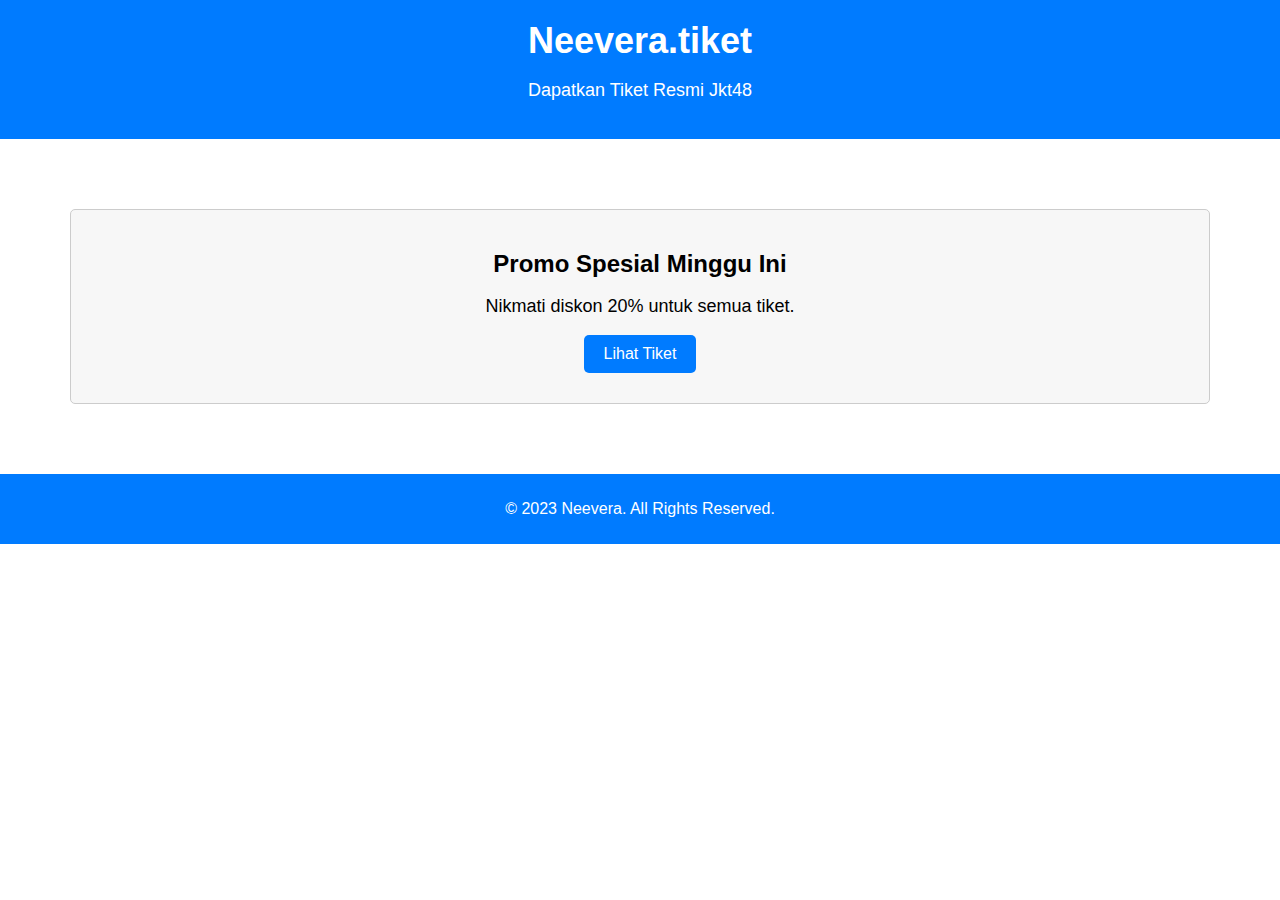
<file: index.html>
<!DOCTYPE html>
<html lang="en">
<head>
    <meta charset="UTF-8">
    <meta name="viewport" content="width=device-width, initial-scale=1.0">
    <link rel="stylesheet" href="styles.css">
    <title>Neevv web</title>
</head>
<body>
    <header>
        <h1>Neevera.tiket</h1>
        <p>Dapatkan Tiket Resmi Jkt48</p>
    </header>
    <main>
        <section class="promo">
            <h2>Promo Spesial Minggu Ini</h2>
            <p>Nikmati diskon 20% untuk semua tiket.</p>
            <a href="produk.html" class="btn">Lihat Tiket</a>
        </section>
    </main>
    <footer>
        <p>&copy; 2023 Neevera. All Rights Reserved.</p>
    </footer>
</body>
</html>
</file>
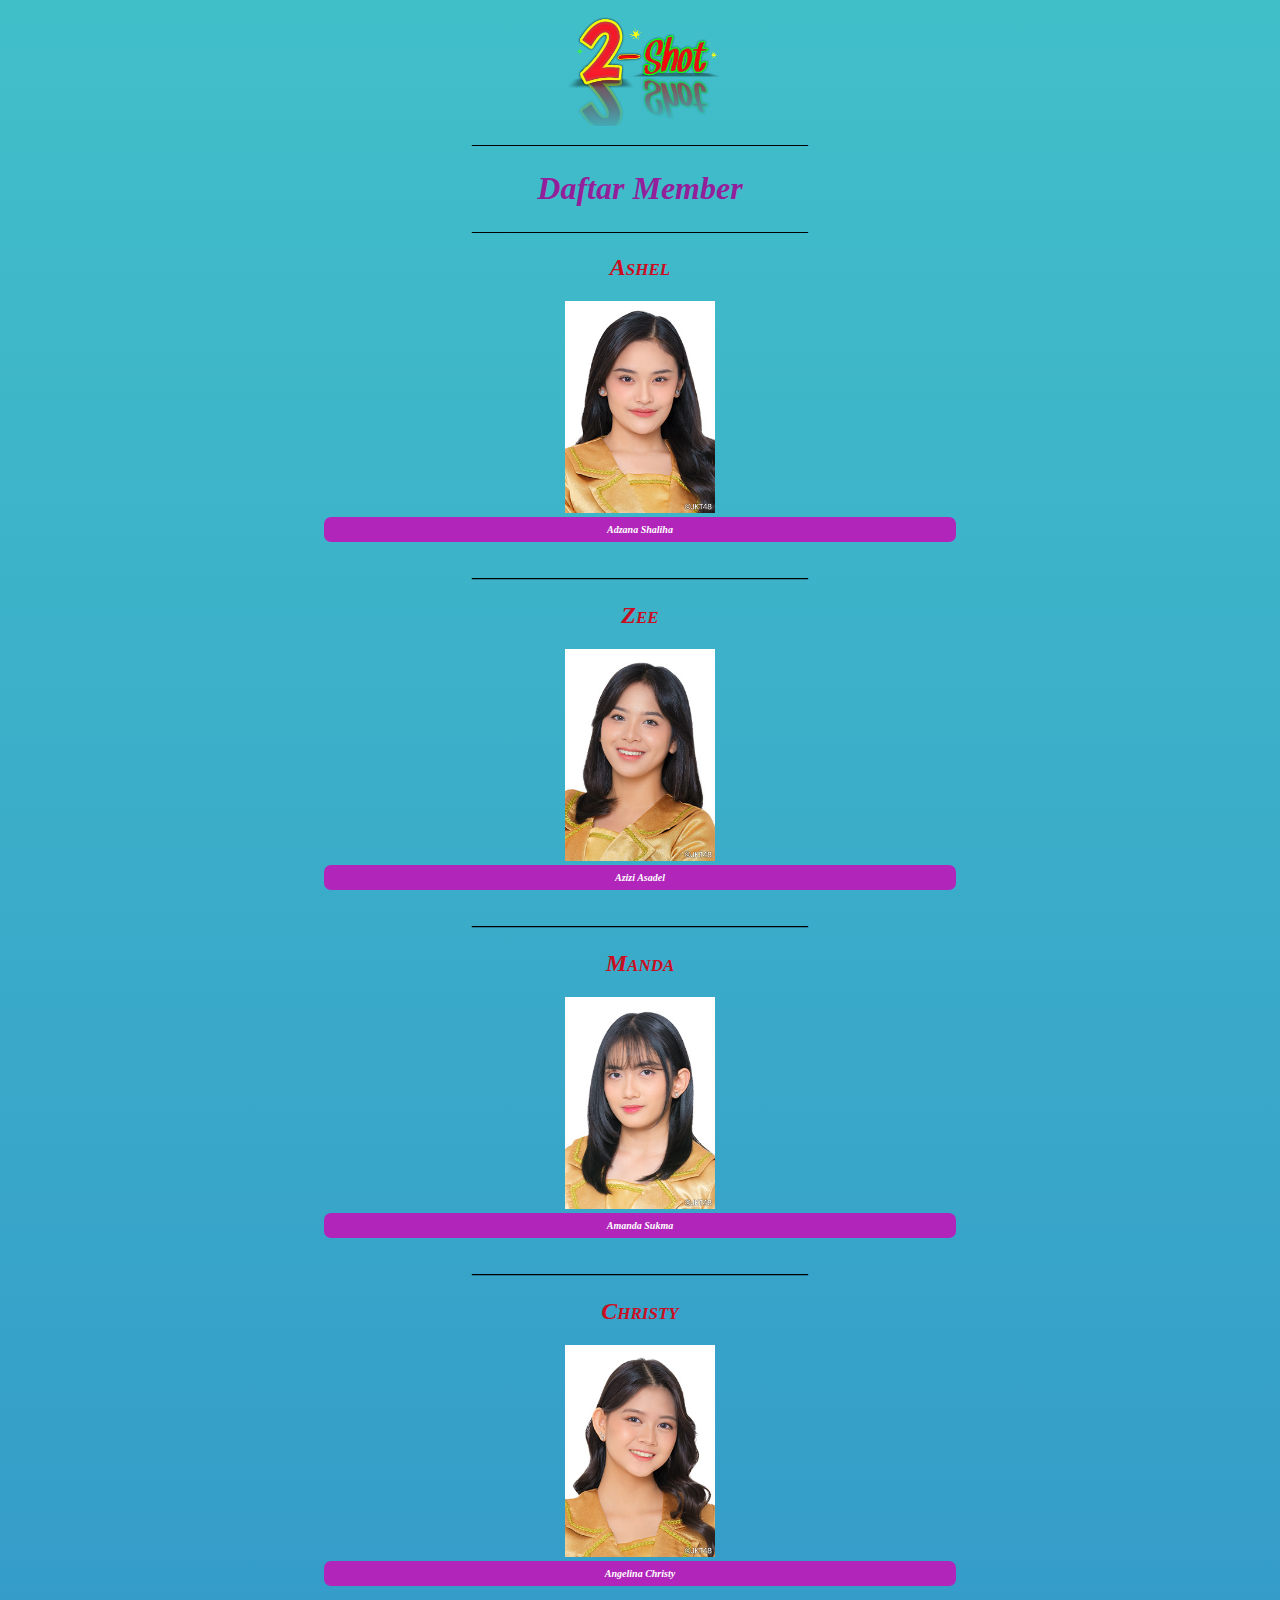
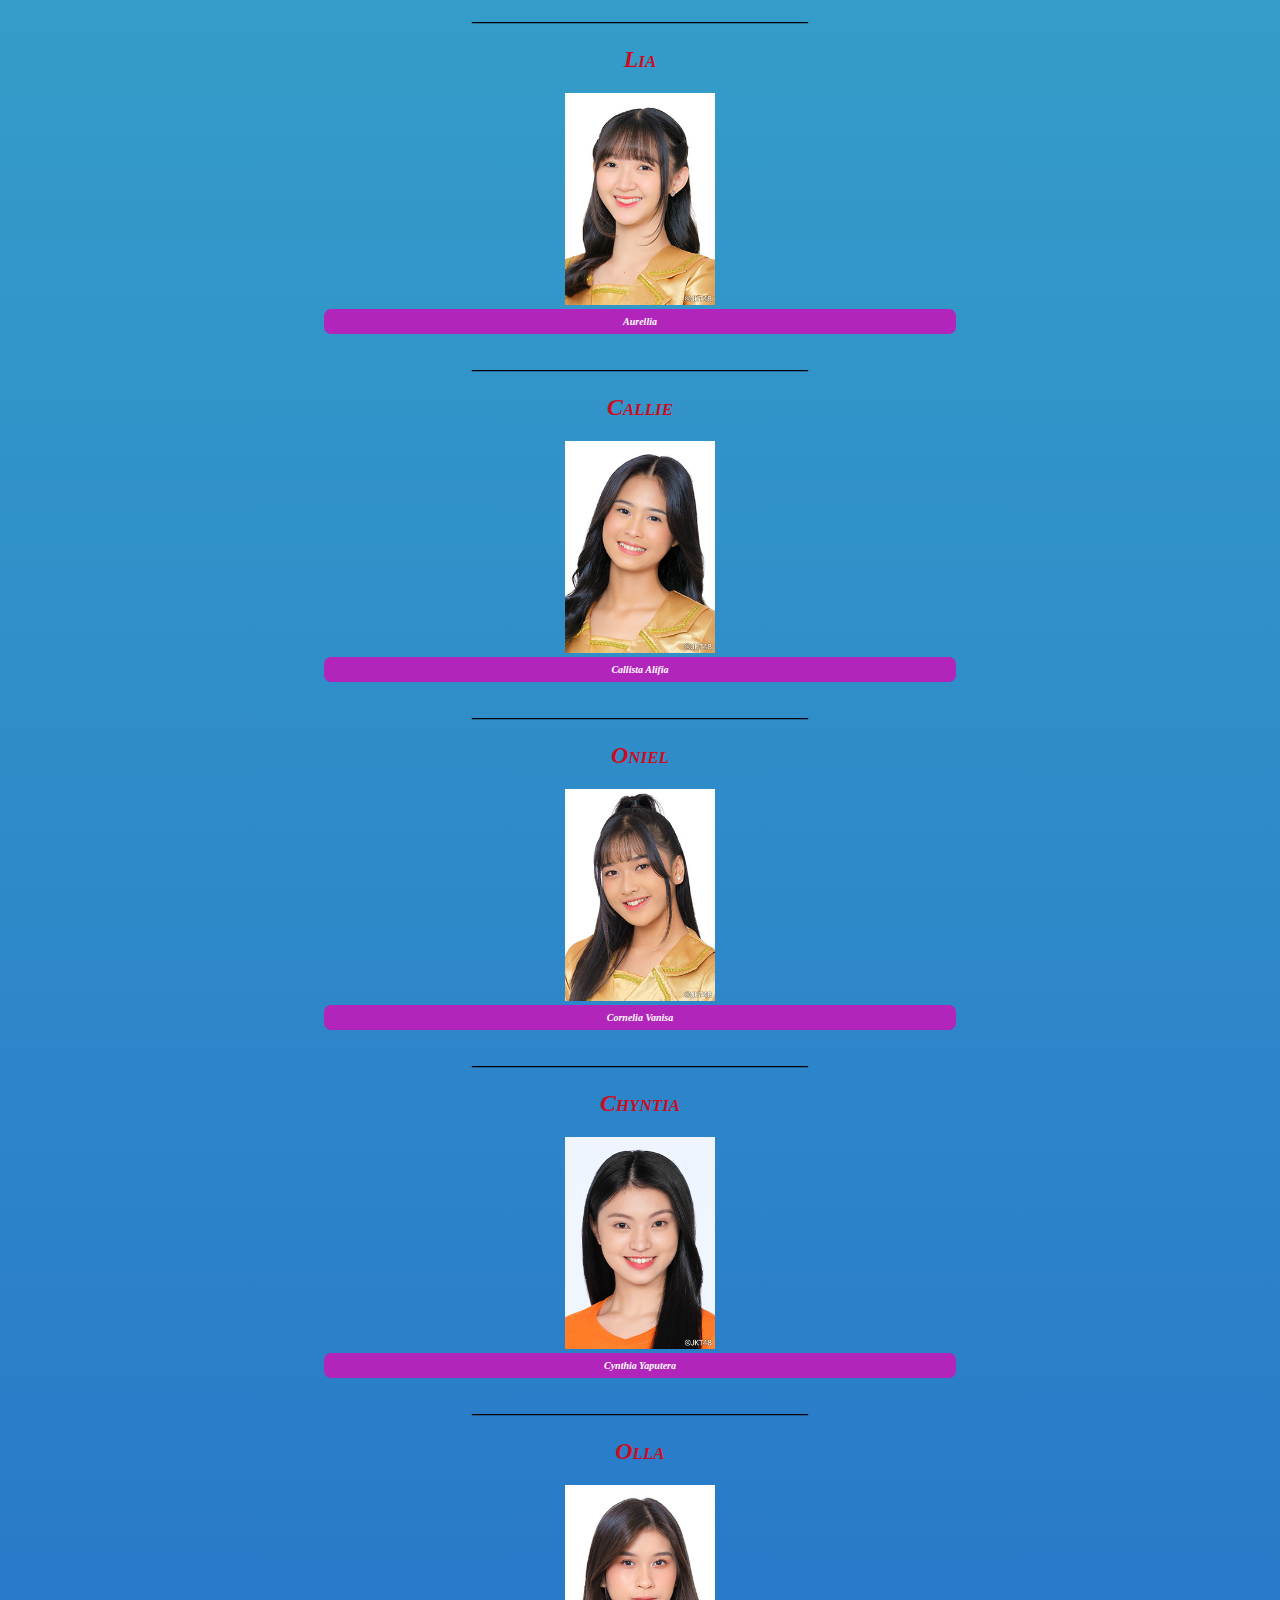
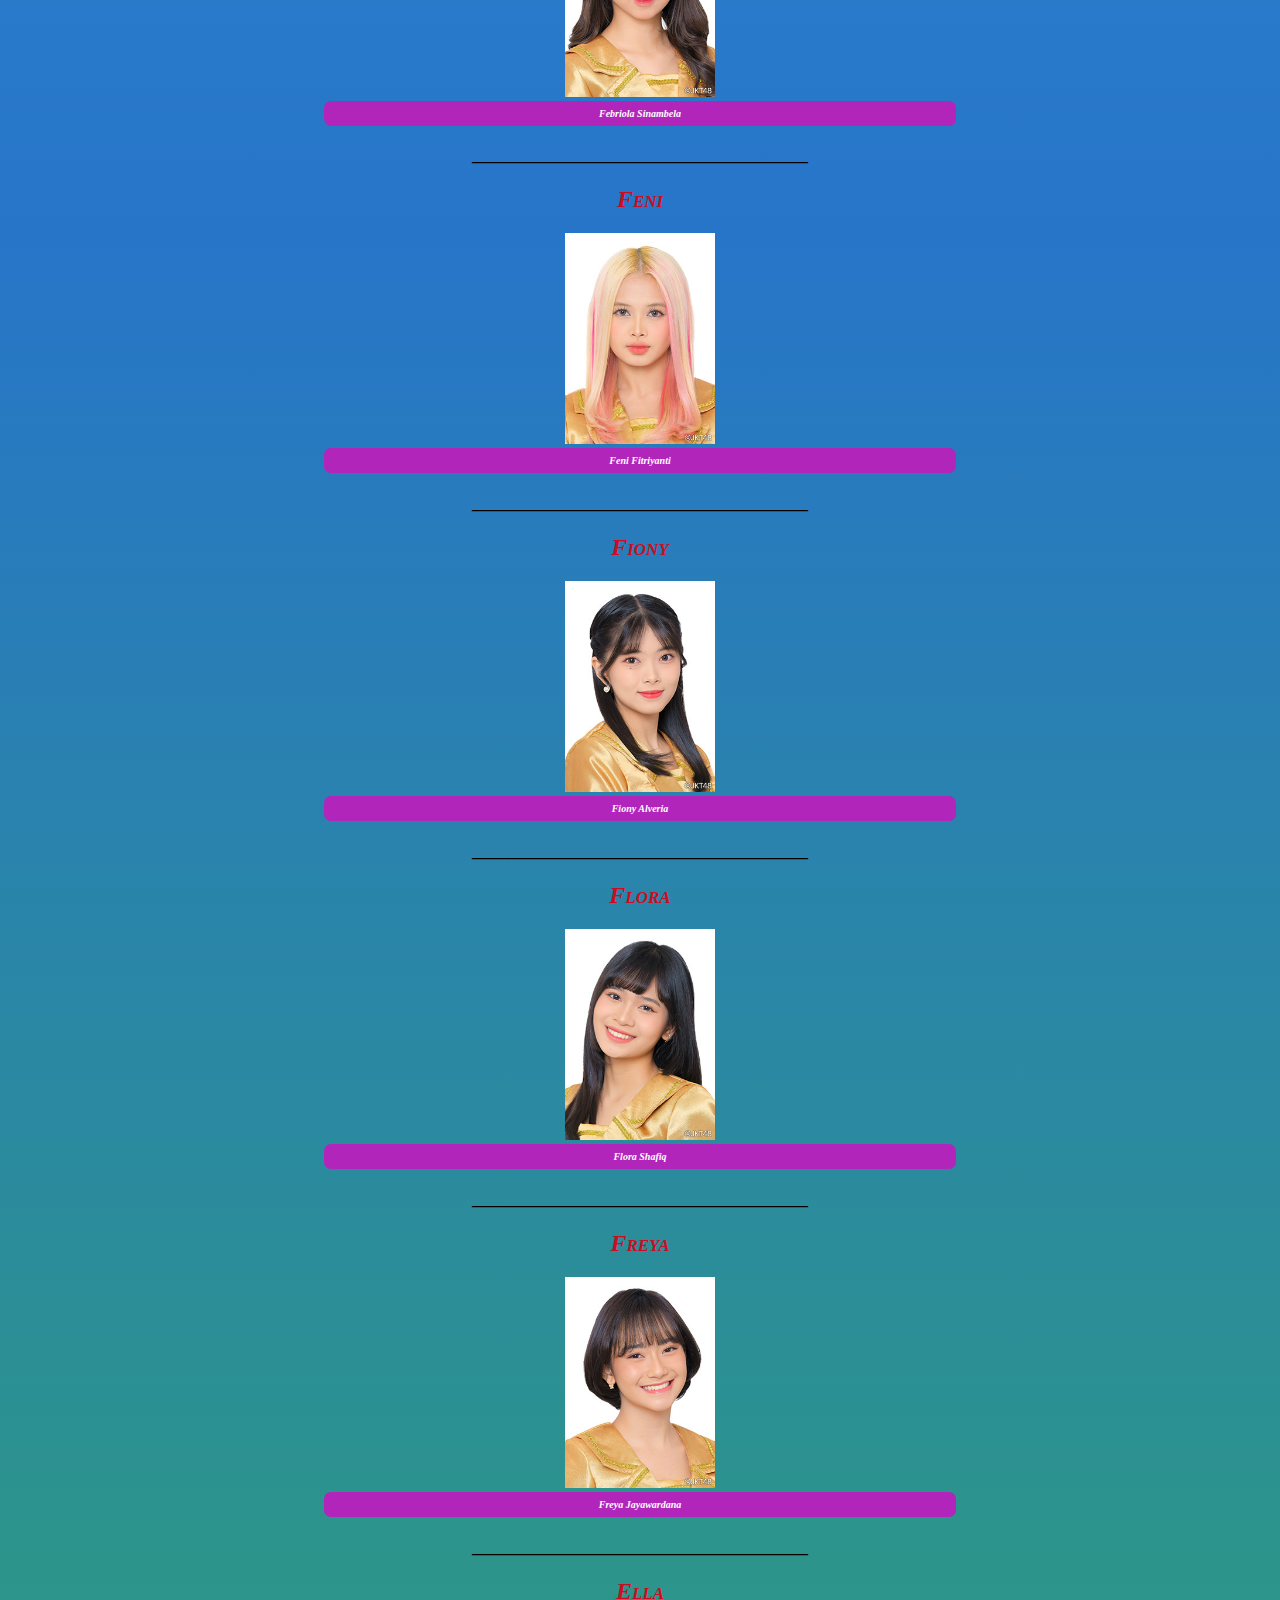
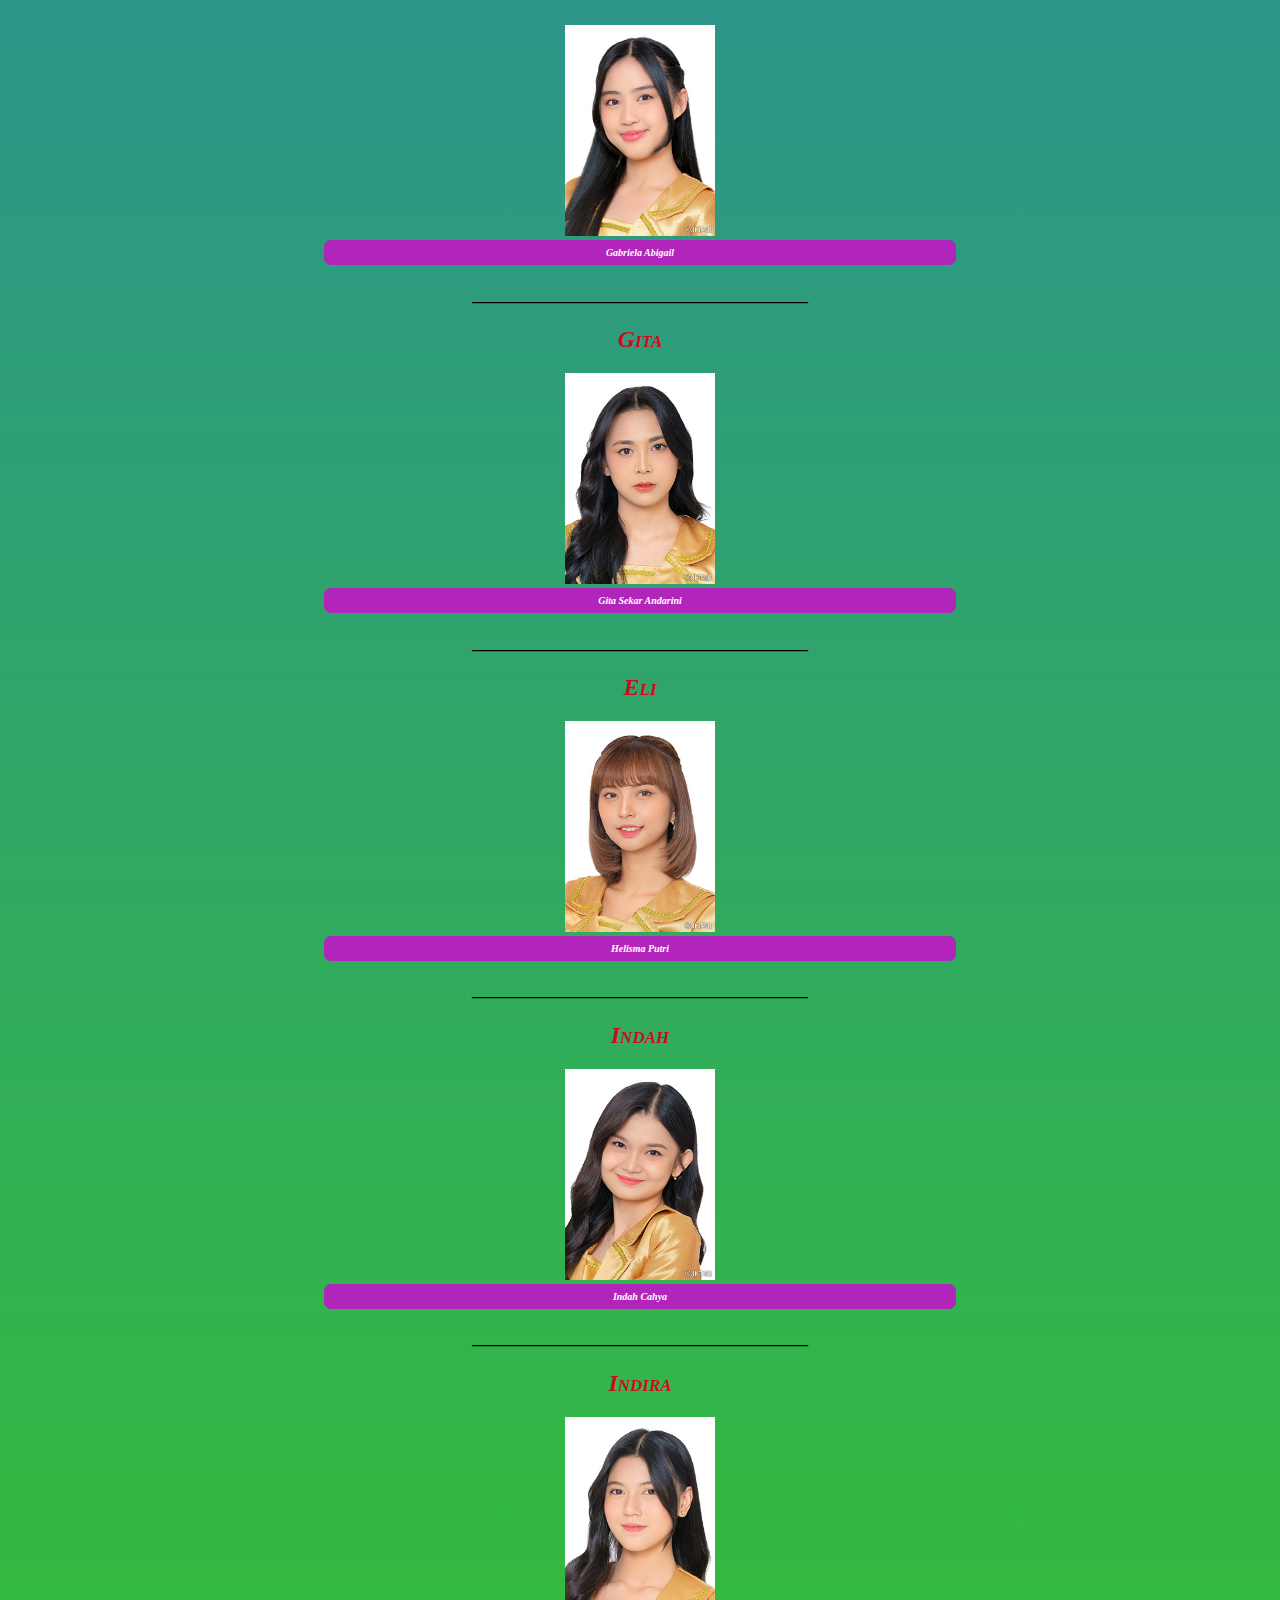
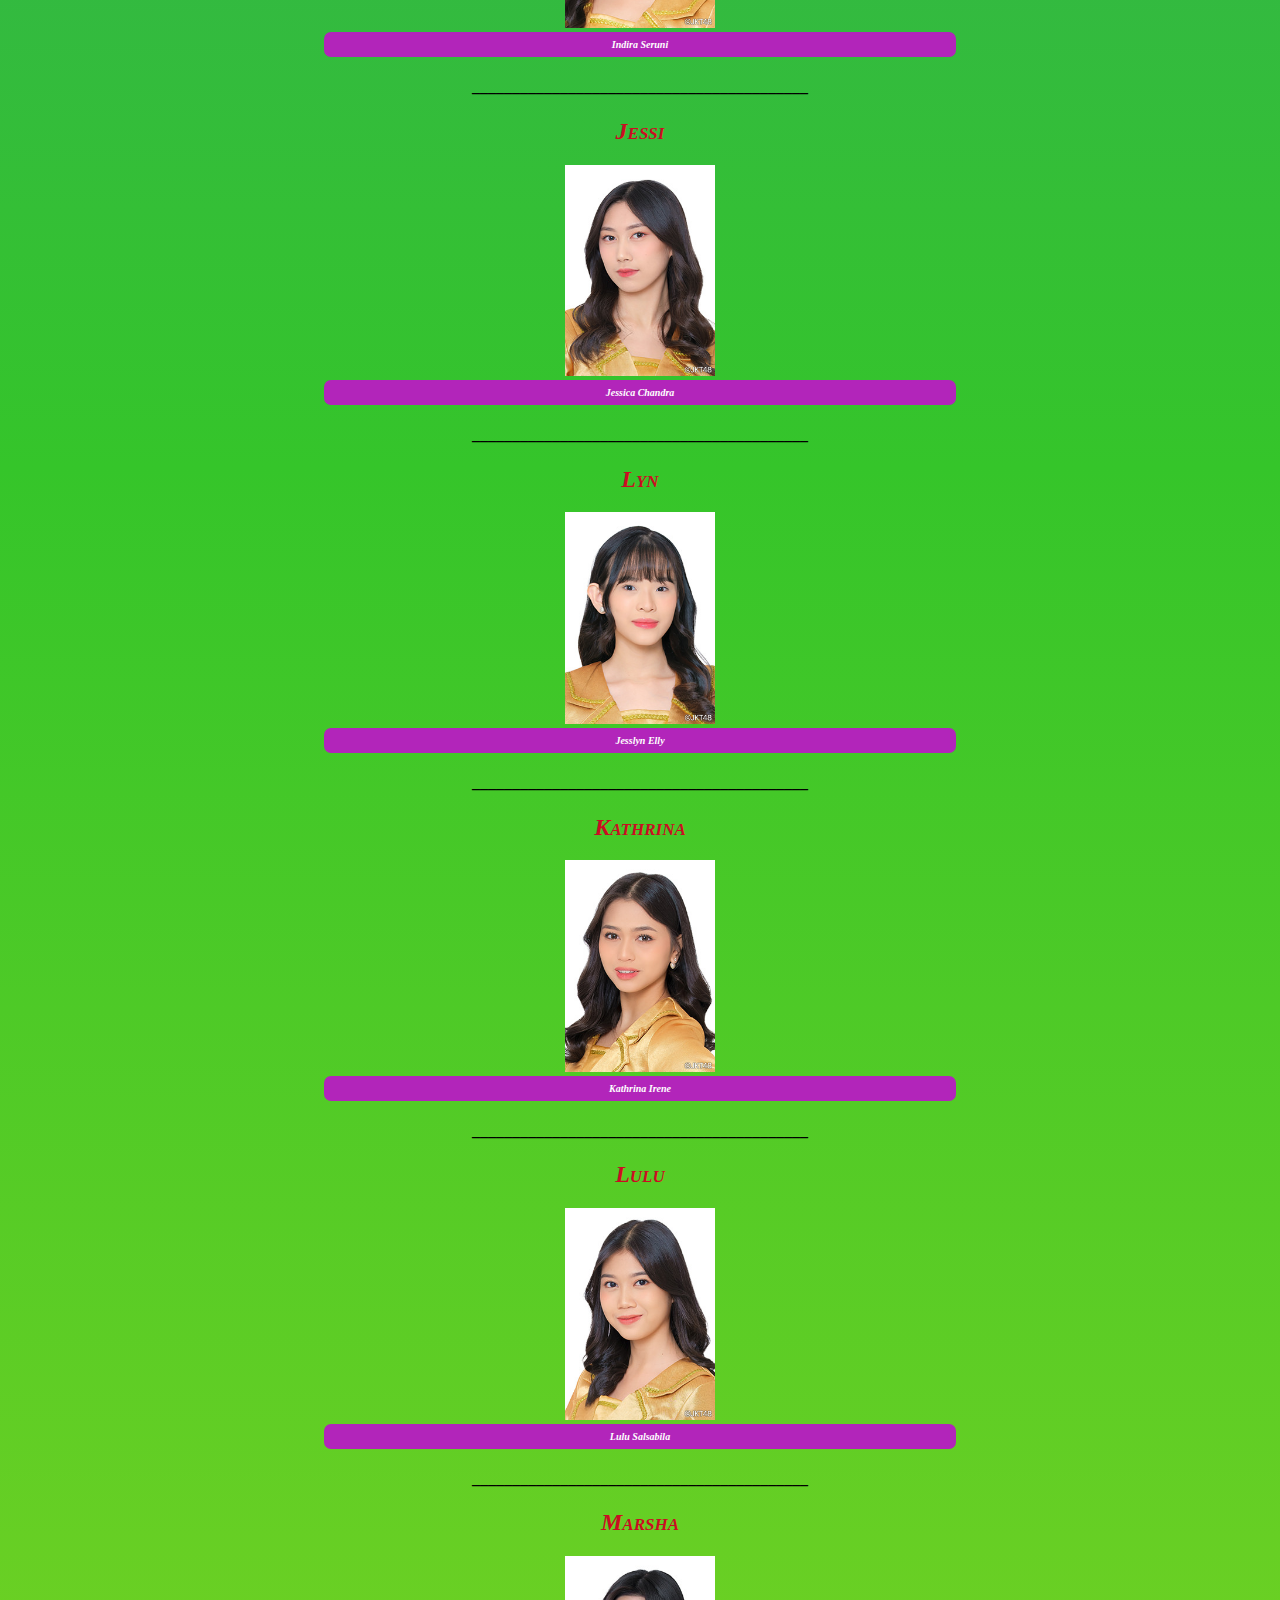
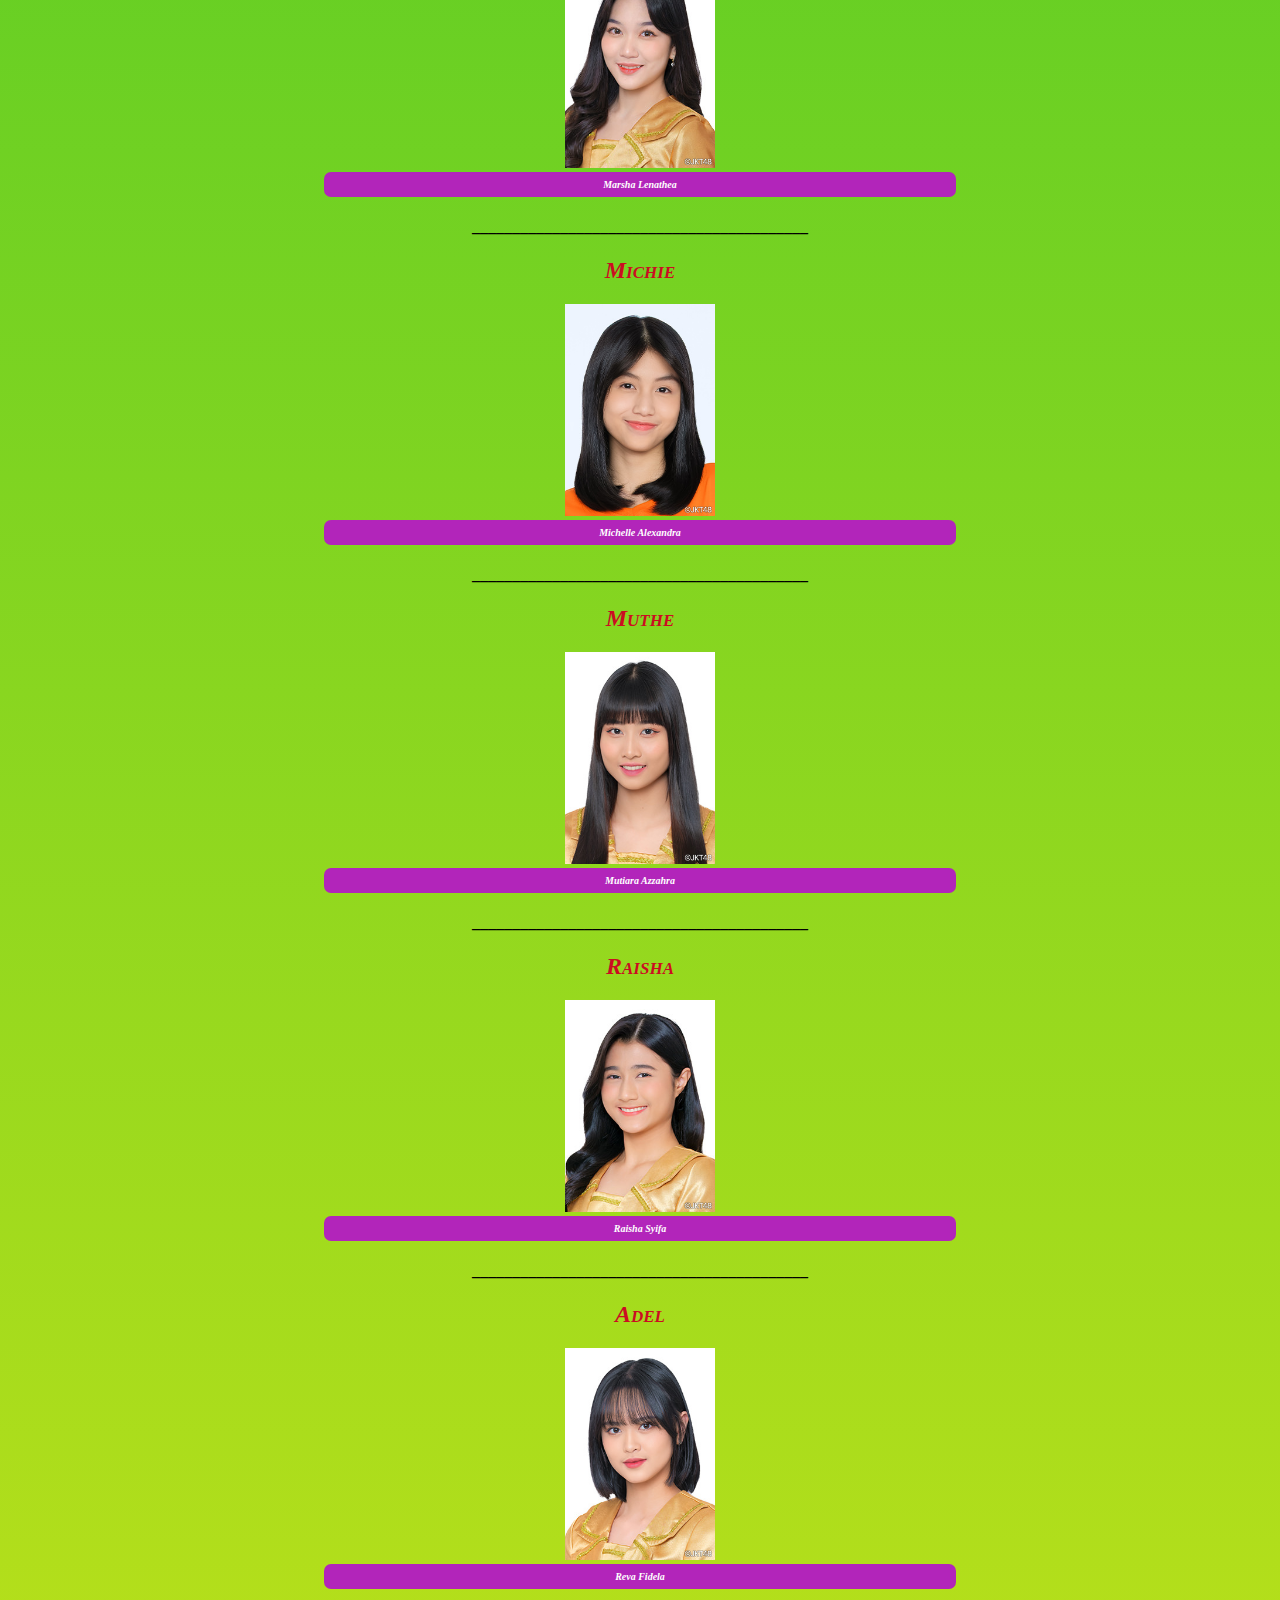
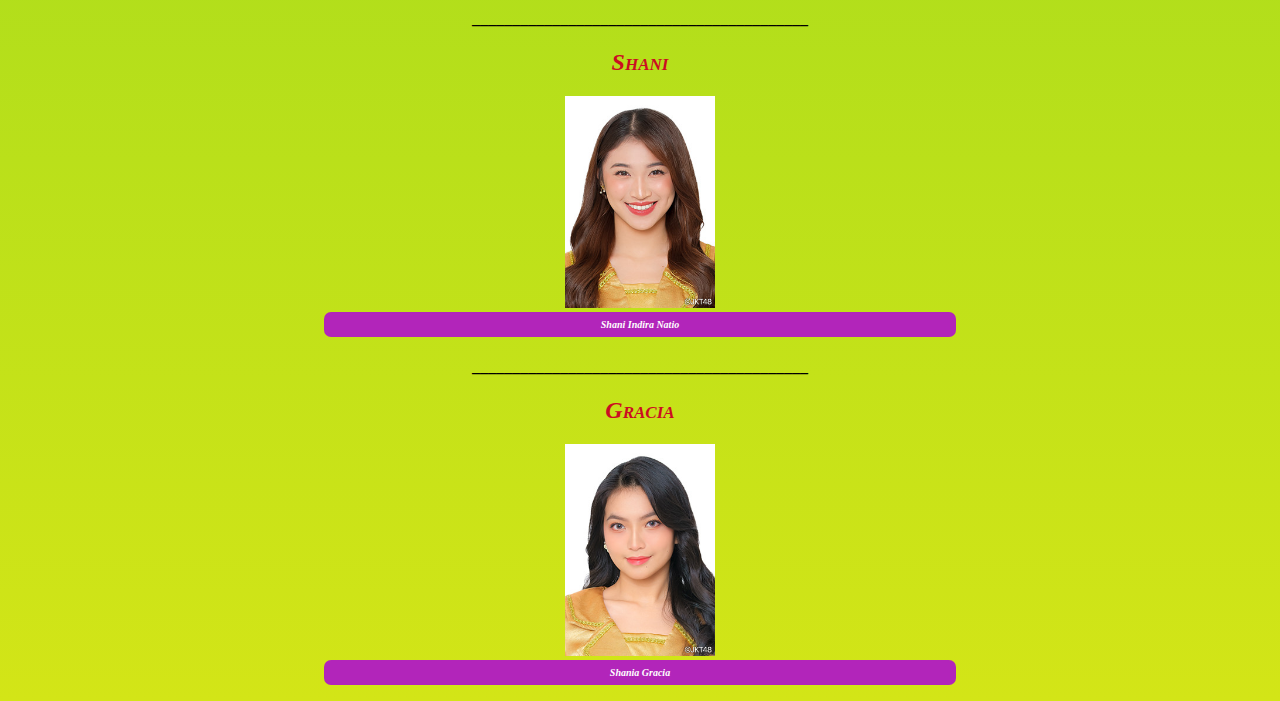
<file: 2-shot.html>
<!DOCTYPE html>
<html lang="en">
<head>
  <meta charset="UTF-8">
  <meta name="viewport" content="width=device-width, initial-scale=1.0">
  <meta http-equiv="X-UA-Compatible" content="ie=edge">
  <title>2-Shot</title>
  <style>
.nama {
  text-align: center;
  
  padding: 0;
}

.member h1 {
  font-family: Georgia;
  font-style: italic;
  font-weight: bold;
  color: #931f9a;
  margin-bottom: 10px;
  
}

.nama h2 {
  color: #cb0d22;
  font-family: Georgia;
  font-weight: bold;
  font-style: italic;
  font-variant: small-caps;
 
}

.btn1 {
  
    display: inline-block;
    justify-content: center;
    background-color: #b225ba;
    color: #fff;
    width: 50%;
    padding: 7px 0px;
    font-weight: bold;
    font-size: 10px;
    text-decoration: none;
    border-radius: 7px;
    transition: background-color 0.1s ease;
    font-family: Georgia;
    font-style: italic;
    transition: font-size 0,9s;
    transition: width 0,9s;
 }
 
 .btn1:hover {
   background-color: #612460;
   font-size: 12px;
   width: 59%;
 }
 
 .footer h1 {
   margin: 20px;
   padding: 20px;
 }
   
  </style>
</head>
<body style="background: linear-gradient(to bottom, #41bfc9, #2775c9, #35c52a, #d3e517 );text-align: center;background-repeat: no-repeat; height: 100%;">
  <img src="tushut.png" 
  width="210px">
  <div class="member">
    __________________________________________ 
    <h1>Daftar Member</h1>
    __________________________________________
  </div>
  
  <section class="nama">
    <h2>Ashel</h2>
    <img src="adzana_shaliha.jpg"
    width="150px">
    
    
    
    
  </section>
  <a href="#" class="btn1">Adzana Shaliha</a>
  
  <h4>__________________________________________</h4>
  </div>
  
  <section class="nama">
    <h2>Zee</h2>
    <img src="azizi_asadel.jpg"
    width="150px">
    
    
    
    
  </section>
  <a href="#" class="btn1">Azizi Asadel</a>
  
  <h4>__________________________________________</h4>
  </div>
  
  <section class="nama">
    <h2>Manda</h2>
    <img src="amanda_sukma.jpg"
    width="150px">
    
    
    
    
  </section>
  <a href="#" class="btn1">Amanda Sukma</a>
  
  <h4>__________________________________________</h4>
  </div>
  
  <section class="nama">
    <h2>Christy</h2>
    <img src="angelina_christy.jpg"
    width="150px">
    
    
    
    
  </section>
  <a href="#" class="btn1">Angelina Christy</a>
  
  <h4>__________________________________________</h4>
  </div>
  
  <section class="nama">
    <h2>Lia</h2>
    <img src="aurellia.jpg"
    width="150px">
    
    
    
    
  </section>
  <a href="#" class="btn1">Aurellia</a>
  
  <h4>__________________________________________</h4>
  </div>
  
  <section class="nama">
    <h2>Callie</h2>
    <img src="callista_alifia.jpg"
    width="150px">
    
    
    
    
  </section>
  <a href="#" class="btn1">Callista Alifia</a>
  
  <h4>__________________________________________</h4>
  </div>
  
  <section class="nama">
    <h2>Oniel</h2>
    <img src="cornelia_vanisa.jpg"
    width="150px">
    
    
    
    
  </section>
  <a href="#" class="btn1">Cornelia Vanisa</a>
  
  <h4>__________________________________________</h4>
  </div>
  
  <section class="nama">
    <h2>Chyntia</h2>
    <img src="cynthia_yaputera.jpg"
    width="150px">
    
    
    
    
  </section>
  <a href="#" class="btn1">Cynthia Yaputera</a>
  
  <h4>__________________________________________</h4>
  </div>
  
  <section class="nama">
    <h2>Olla</h2>
    <img src="febriola_sinambela.jpg"
    width="150px">
    
    
    
    
  </section>
  <a href="#" class="btn1">Febriola Sinambela</a>
  
  <h4>__________________________________________</h4>
  </div>
  
  <section class="nama">
    <h2>Feni</h2>
    <img src="feni_fitriyanti.jpg"
    width="150px">
    
    
    
    
  </section>
  <a href="#" class="btn1">Feni Fitriyanti</a>
  
  <h4>__________________________________________</h4>
  </div>
  
  <section class="nama">
    <h2>Fiony</h2>
    <img src="fiony_alveria.jpg"
    width="150px">
    
    
    
    
  </section>
  <a href="#" class="btn1">Fiony Alveria</a>
  
   <h4>__________________________________________</h4>
  </div>
  
  <section class="nama">
    <h2>Flora</h2>
    <img src="flora_shafiq.jpg"
    width="150px">
    
    
    
    
  </section>
  <a href="#" class="btn1">Flora Shafiq</a> 
  <h4>__________________________________________</h4>
  </div>
  
  <section class="nama">
    <h2>Freya</h2></h2>
    <img src="freya_jayawardana.jpg"
    width="150px">
    
    
    
    
  </section>
  <a href="#" class="btn1">Freya Jayawardana</a>
  
  <h4>__________________________________________</h4>
  </div>
  
  <section class="nama">
    <h2>Ella</h2>
    <img src="gabriela_abigail.jpg"
    width="150px">
    
    
    
    
  </section>
  <a href="#" class="btn1">Gabriela Abigail</a>
  
  <h4>__________________________________________</h4>
  </div>
  
  <section class="nama">
    <h2>Gita</h2>
    <img src="gita_sekar_andarini.jpg"
    width="150px">
    
    
    
    
  </section>
  <a href="#" class="btn1">Gita Sekar Andarini</a>
  
  <h4>__________________________________________</h4>
  </div>
  
  <section class="nama">
    <h2>Eli</h2>
    <img src="helisma_putri.jpg"
    width="150px">
    
    
    
    
  </section>
  <a href="#" class="btn1">Helisma Putri</a>
  
  <h4>__________________________________________</h4>
  </div>
  
  <section class="nama">
    <h2>Indah</h2>
    <img src="indah_cahya.jpg"
    width="150px">
    
    
    
    
  </section>
  <a href="#" class="btn1">Indah Cahya</a>
  
  <h4>__________________________________________</h4>
  </div>
  
  <section class="nama">
    <h2>Indira</h2>
    <img src="indira_seruni.jpg"
    width="150px">
    
    
    
    
  </section>
  <a href="#" class="btn1">Indira Seruni</a>
  
  <h4>__________________________________________</h4>
  </div>
  
  <section class="nama">
    <h2>Jessi</h2>
    <img src="jessica_chandra.jpg"
    width="150px">
    
    
    
    
  </section>
  <a href="#" class="btn1">Jessica Chandra</a>
  
  <h4>__________________________________________</h4>
  </div>
  
  <section class="nama">
    <h2>Lyn</h2>
    <img src="jesslyn_elly.jpg"
    width="150px">
    
    
    
    
  </section>
  <a href="#" class="btn1">Jesslyn Elly</a>
  
  <h4>__________________________________________</h4>
  </div>
  
  <section class="nama">
    <h2>Kathrina</h2>
    <img src="kathrina_irene.jpg"
    width="150px">
    
    
    
    
  </section>
  <a href="#" class="btn1">Kathrina Irene</a>
  
  <h4>__________________________________________</h4>
  </div>
  
  <section class="nama">
    <h2>Lulu</h2>
    <img src="lulu_salsabila.jpg"
    width="150px">
    
    
    
    
  </section>
  <a href="#" class="btn1">Lulu Salsabila</a>
  
  <h4>__________________________________________</h4>
  </div>
  
  <section class="nama">
    <h2>Marsha</h2>
    <img src="marsha_lenathea.jpg"
    width="150px">
    
    
    
    
  </section>
  <a href="#" class="btn1">Marsha Lenathea</a>
  
  <h4>__________________________________________</h4>
  </div>
  
  <section class="nama">
    <h2>Michie</h2>
    <img src="michelle_alexandra.jpg"
    width="150px">
    
    
    
    
  </section>
  <a href="#" class="btn1">Michelle Alexandra</a>
  
  <h4>__________________________________________</h4>
  </div>
  
  <section class="nama">
    <h2>Muthe</h2>
    <img src="mutiara_azzahra.jpg"
    width="150px">
    
    
    
    
  </section>
  <a href="#" class="btn1">Mutiara Azzahra</a>
  
  <h4>__________________________________________</h4>
  </div>
  
  <section class="nama">
    <h2>Raisha</h2>
    <img src="raisha_syifa.jpg"
    width="150px">
    
    
    
    
  </section>
  <a href="#" class="btn1">Raisha Syifa</a>
  
  <h4>__________________________________________</h4>
  </div>
  
  <section class="nama">
    <h2>Adel</h2>
    <img src="reva_fidela.jpg"
    width="150px">
    
    
    
    
  </section>
  <a href="#" class="btn1">Reva Fidela</a>
  
  <h4>__________________________________________</h4>
  </div>
  
  <section class="nama">
    <h2>Shani</h2>
    <img src="shani_indira_natio.jpg"
    width="150px">
    
    
    
    
  </section>
  <a href="#" class="btn1">Shani Indira Natio</a>
  
  <h4>__________________________________________</h4>
  </div>
  
  <section class="nama">
    <h2>Gracia</h2>
    <img src="shania_gracia.jpg"
    width="150px">
    
    
    
    
  </section>
  <a href="#" class="btn1">Shania Gracia</a>
</body>
<footer>
  <p>             </p>
</footer>
</html>
</file>
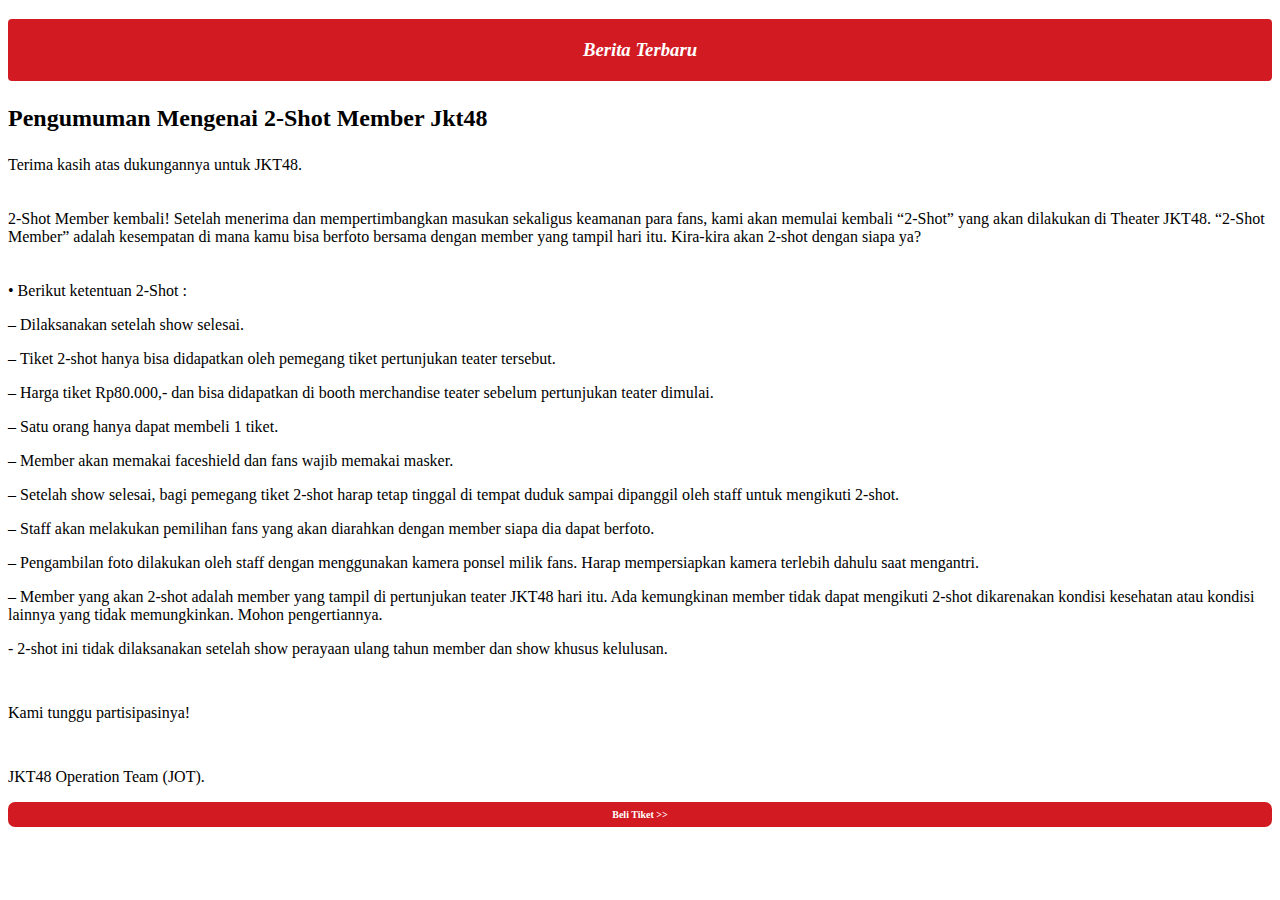
<file: info2shot.html>
<!DOCTYPE html>
<html lang="en">
<head>
  <meta charset="UTF-8">
  <meta name="viewport" content="width=device-width, initial-scale=1.0">
  <meta http-equiv="X-UA-Compatible" content="ie=edge">
  <title>Info 2-Shot</title>
  <style>
    .pengumuman h3 {
      background-color: #d21a23;
      text-align: center;
      padding: 20px;
      color: #fff;
      border-radius: 4px;
      font-style: italic;
    }
    
    .awal h3 {
      font-size: 24px;
    }
    
    .p2 p {
      padding: 20px 0px;
    }
    
    .p4 p {
      padding: 30px 0px;
    }
    
    .btn1 {
  
    display: flex;
    text-align: center;
    justify-content: center;
    background-color: #d21a23;
    color: #fff;
    width: 100%;
    padding: 7px 0px;
    font-weight: bold;
    font-size: 10px;
    text-decoration: none;
    border-radius: 7px;
    transition: background-color 0.1s ease;
    
    
 }
  </style>
</head>
<div class="pengumuman">
  <h3>Berita Terbaru</h3>
</div>
<body>
  <div class="awal">
    <h3>Pengumuman Mengenai 2-Shot
    Member Jkt48</h3>
    <p>Terima kasih atas dukungannya untuk JKT48.</p>
    <div class="p2">
      <p>2-Shot Member kembali! Setelah menerima dan mempertimbangkan masukan sekaligus keamanan para fans, kami akan memulai kembali “2-Shot” yang akan dilakukan di Theater JKT48. “2-Shot Member” adalah kesempatan di mana kamu bisa berfoto bersama dengan member yang tampil hari itu. Kira-kira akan 2-shot dengan siapa ya?</p>
    </div>
    <div class="p3">
      <p> • Berikut ketentuan 2-Shot :</p>
      <p>– Dilaksanakan setelah show selesai.</p>
      <p>– Tiket 2-shot hanya bisa didapatkan oleh pemegang tiket pertunjukan teater tersebut.</p>
      <p>– Harga tiket Rp80.000,- dan bisa didapatkan di booth merchandise teater sebelum pertunjukan teater dimulai.</p>
      <p>– Satu orang hanya dapat membeli 1 tiket.</p>
      <p>– Member akan memakai faceshield dan fans wajib memakai masker.</p>
      <p>– Setelah show selesai, bagi pemegang tiket 2-shot harap tetap tinggal di tempat duduk sampai dipanggil oleh staff untuk mengikuti 2-shot.</p>
      <p>– Staff akan melakukan pemilihan fans yang akan diarahkan dengan member siapa dia dapat berfoto.</p>
      <P>– Pengambilan foto dilakukan oleh staff dengan menggunakan kamera ponsel milik fans. Harap mempersiapkan kamera terlebih dahulu saat mengantri.</P>
      <p>– Member yang akan 2-shot adalah member yang tampil di pertunjukan teater JKT48 hari itu. Ada kemungkinan member tidak dapat mengikuti 2-shot dikarenakan kondisi kesehatan atau kondisi lainnya yang tidak memungkinkan. Mohon pengertiannya.</p>
      <p>- 2-shot ini tidak dilaksanakan setelah show perayaan ulang tahun member dan show khusus kelulusan.  </p>
      
    </div>
    <div class="p4">
      <p>Kami tunggu partisipasinya!</p>
    </div>
    <div class="p5">
      <p>JKT48 Operation Team (JOT).</p>
    </div>
    <a href="2-shot.html" class="btn1">Beli Tiket >></a>
  </div>
  
  
</body>
</html>
</file>
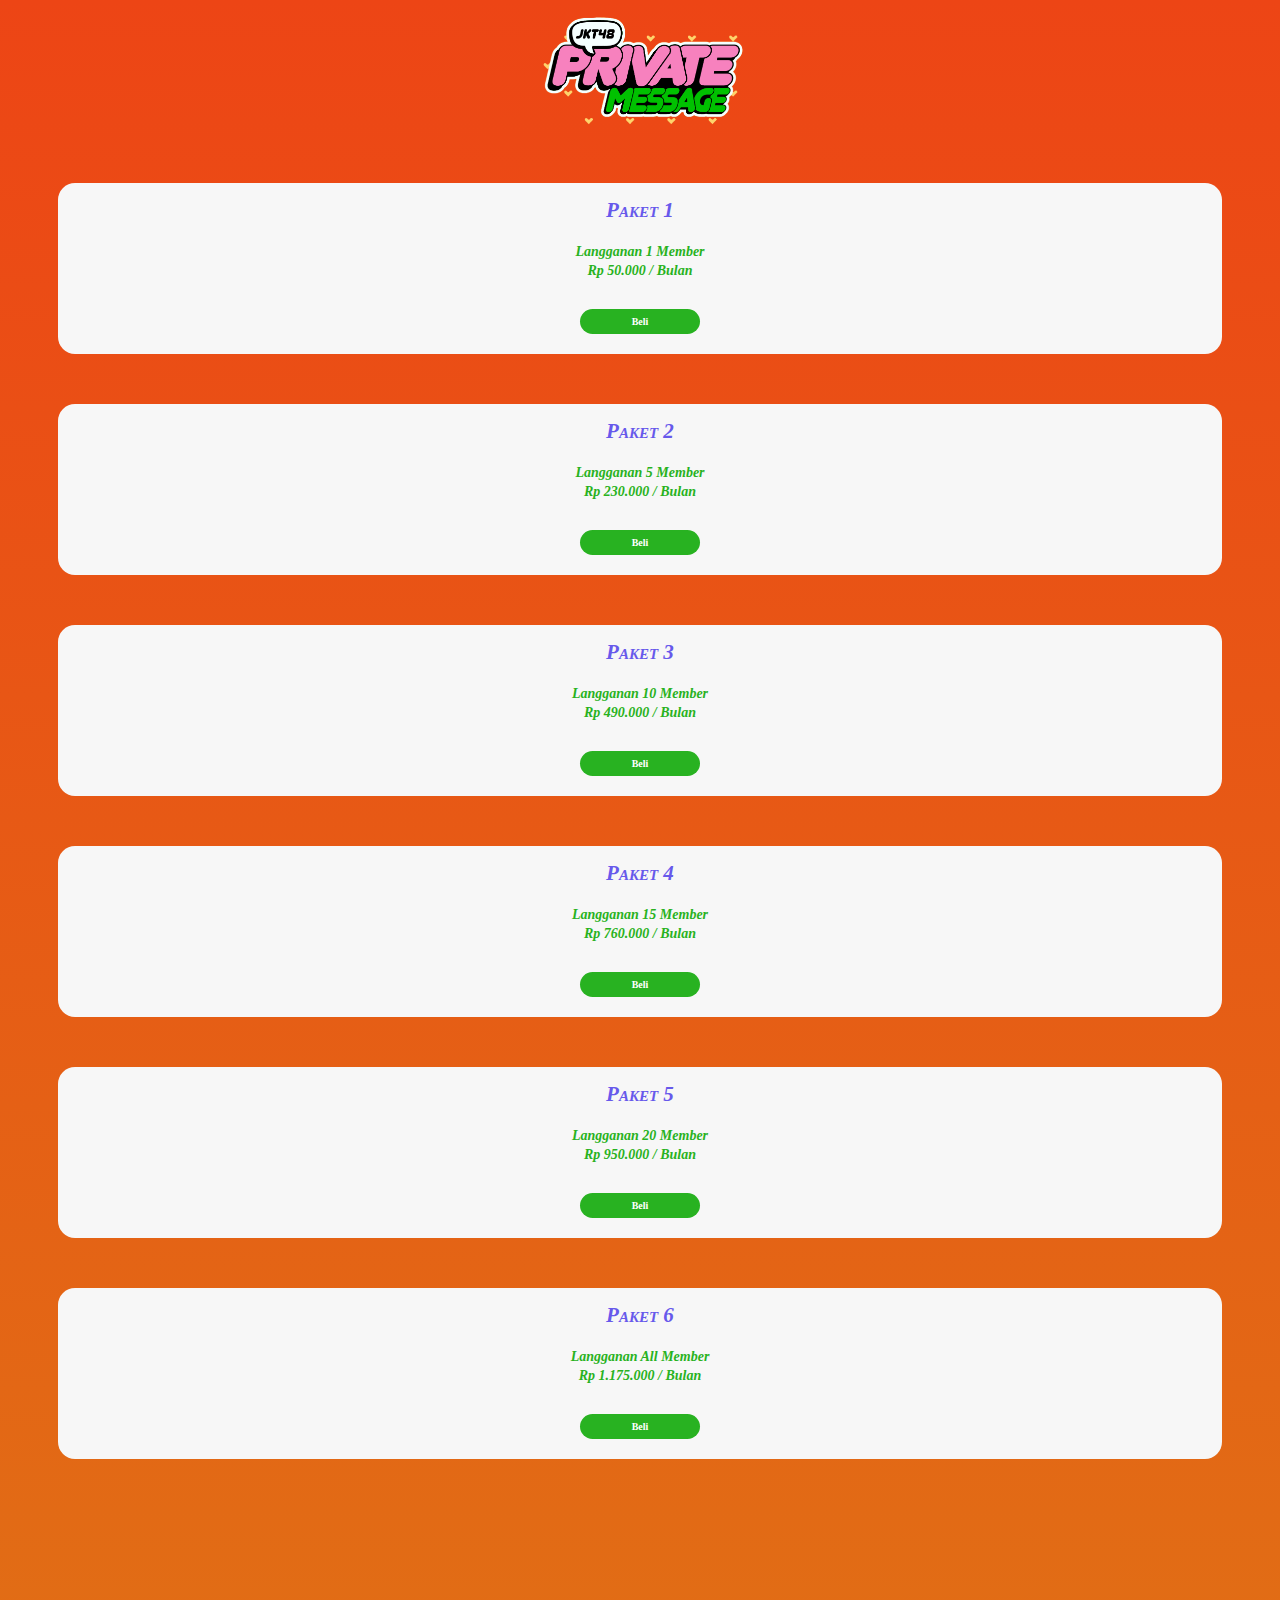
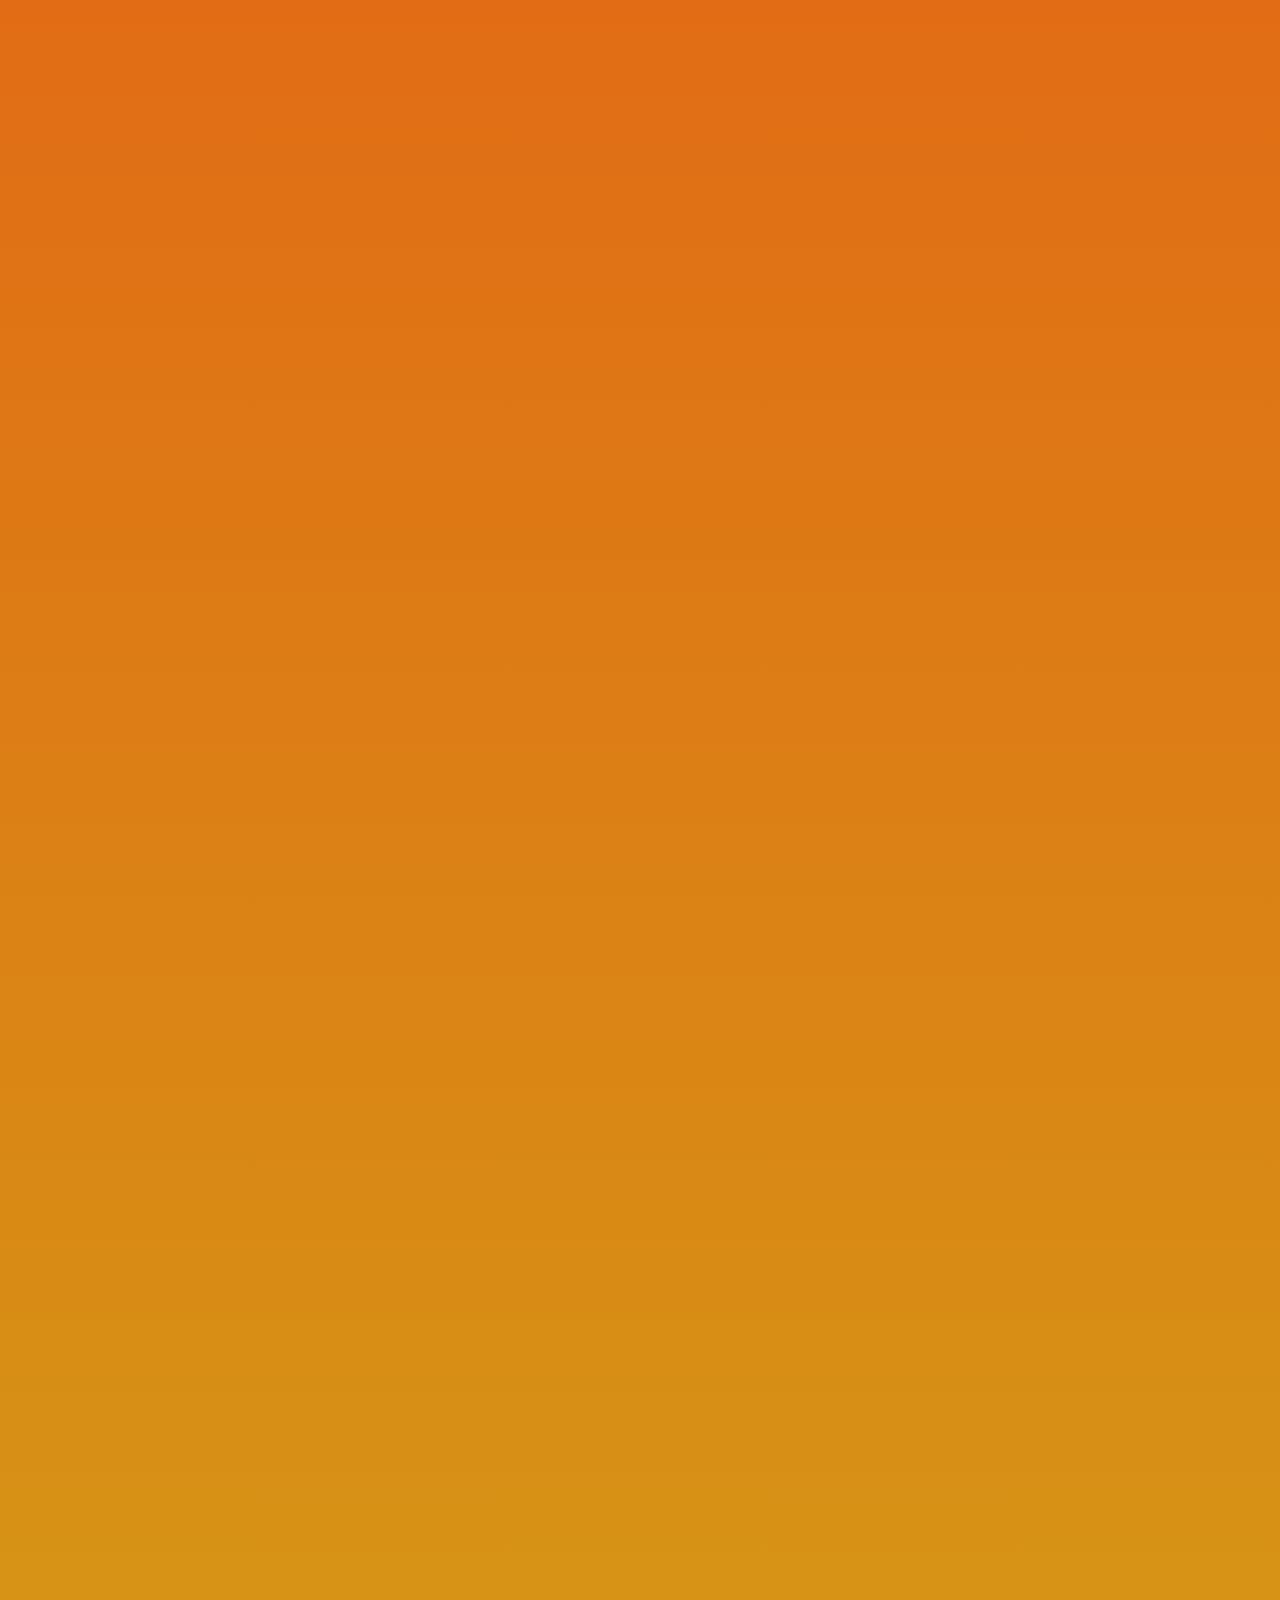
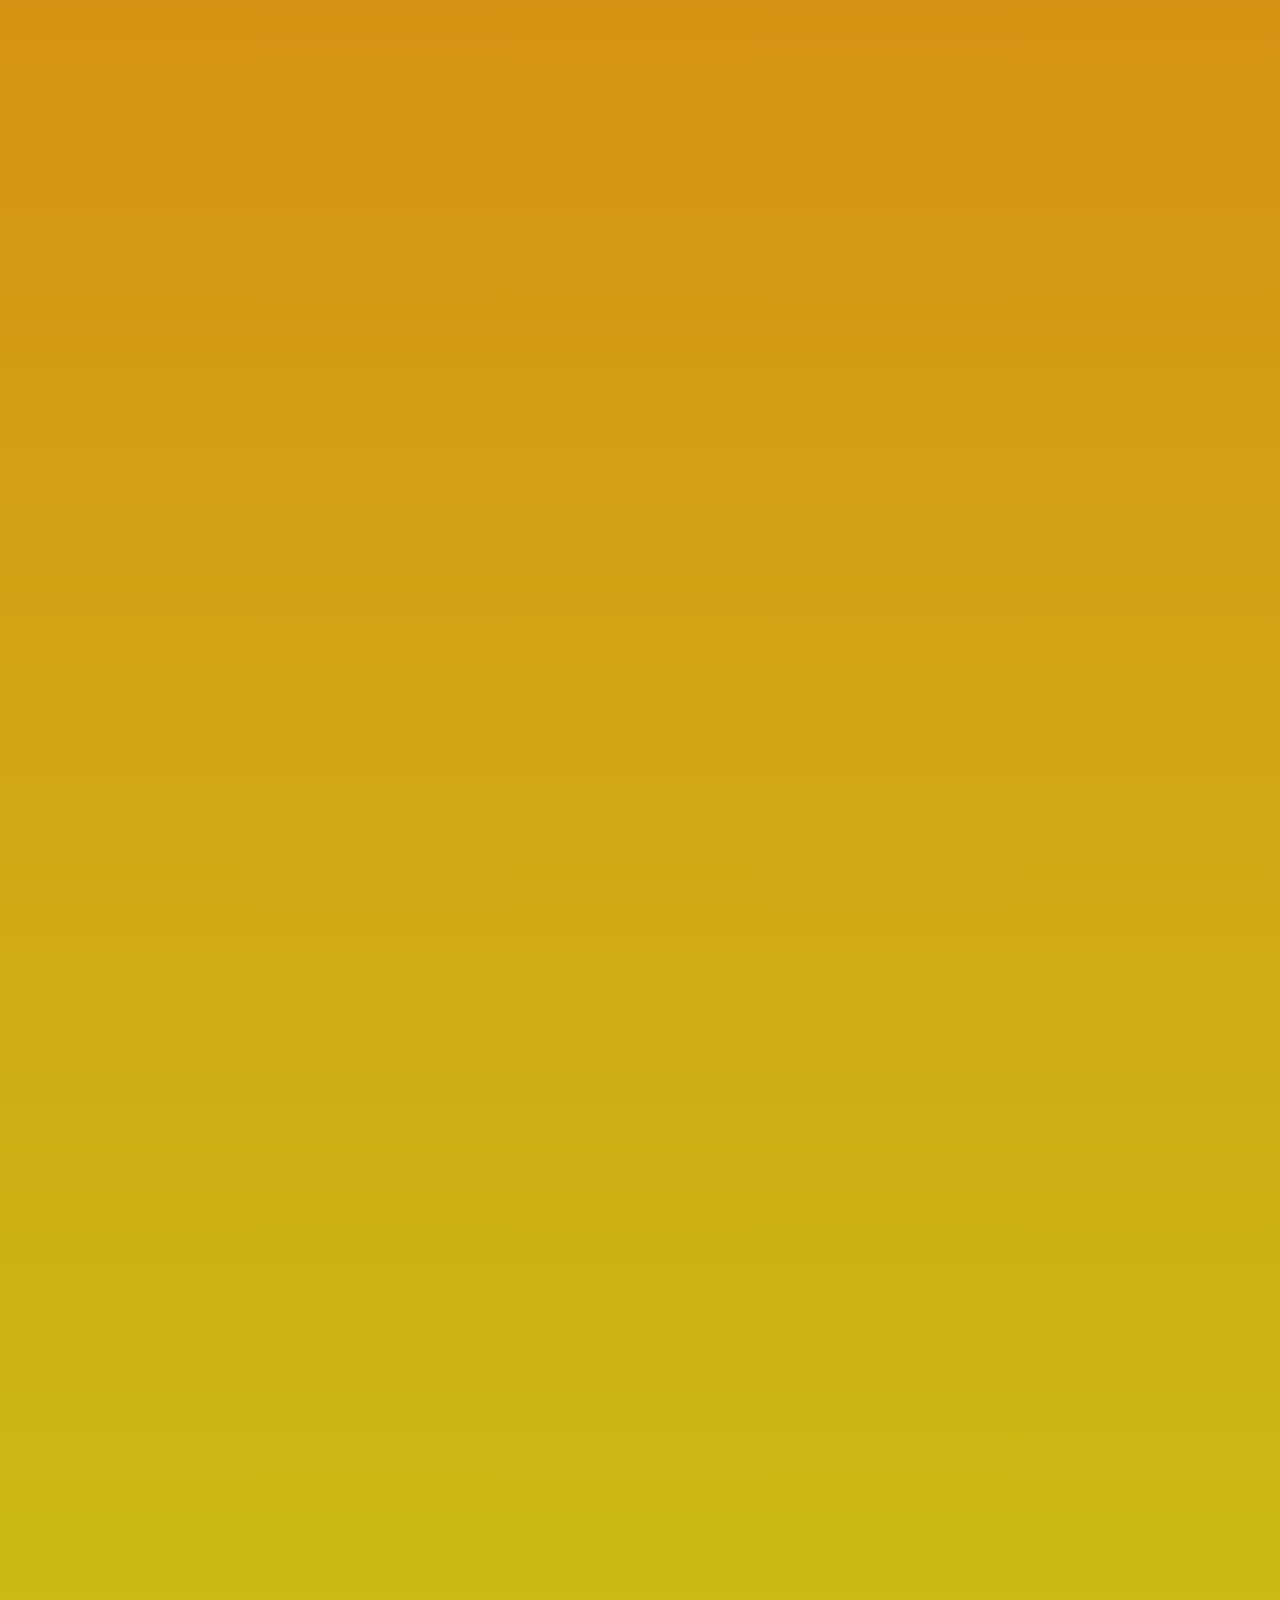
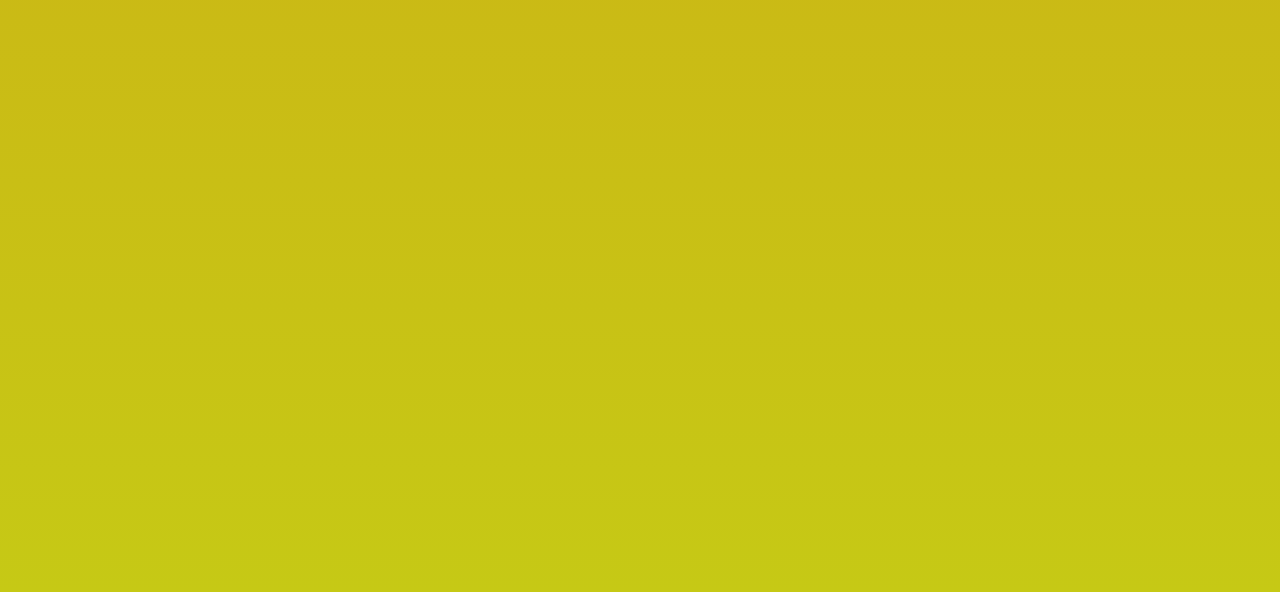
<file: pm.html>
<!DOCTYPE html>
<html lang="en">
<head>
  <meta charset="UTF-8">
  <meta name="viewport" content="width=device-width, initial-scale=1.0">
  <link rel="stylesheet" href="pm.css">
  <meta http-equiv="X-UA-Compatible" content="ie=edge">
  <title>Private Message</title>
</head>
<body style="background: linear-gradient(to bottom, #ed4515, #c6c915 );text-align: center;background-repeat: no-repeat; height: 420vw;">
    <img src="pv-message.jpg" 
    width="240px">
    <section class="paket1">
      <h3>Paket 1</h3>
     <div class="untukfont">
      <li><a>Langganan 1 Member</a></li>
      <div class="paket2">
        <li><a>Rp 50.000 / Bulan</a></li>
        <a href="#" class="btn1">Beli</a>
        </div>
        
        
      </div>
      
    </section>
    <section class="paket1">
      <h3>Paket 2</h3>
     <div class="untukfont">
      <li><a>Langganan 5 Member</a></li>
      <div class="paket2">
        <li><a>Rp 230.000 / Bulan</a></li>
        <a href="#" class="btn1">Beli</a>
        </div>
        
        
      </div>
      
    </section>
    <section class="paket1">
      <h3>Paket 3</h3>
     <div class="untukfont">
      <li><a>Langganan 10 Member</a></li>
      <div class="paket2">
        <li><a>Rp 490.000 / Bulan</a></li>
        <a href="#" class="btn1">Beli</a>
        </div>
        
        
      </div>
      </section>
      <section class="paket1">
      <h3>Paket 4</h3>
     <div class="untukfont">
      <li><a>Langganan 15 Member</a></li>
      <div class="paket2">
        <li><a>Rp 760.000 / Bulan</a></li>
        <a href="#" class="btn1">Beli</a>
        </div>
        
        
      </div>
      </section>
    <section class="paket1">
      <h3>Paket 5</h3>
     <div class="untukfont">
      <li><a>Langganan 20 Member</a></li>
      <div class="paket2">
        <li><a>Rp 950.000 / Bulan</a></li>
        <a href="#" class="btn1">Beli</a>
        </div>
        
        
      </div>
      </section>
      <section class="paket1">
      <h3>Paket 6</h3>
     <div class="untukfont">
      <li><a>Langganan All Member</a></li>
      <div class="paket2">
        <li><a>Rp 1.175.000 / Bulan</a></li>
        <a href="#" class="btn1">Beli</a>
        </div>
        
        
      </div>
      </section>
    
    
  
</body>

</html>
</file>
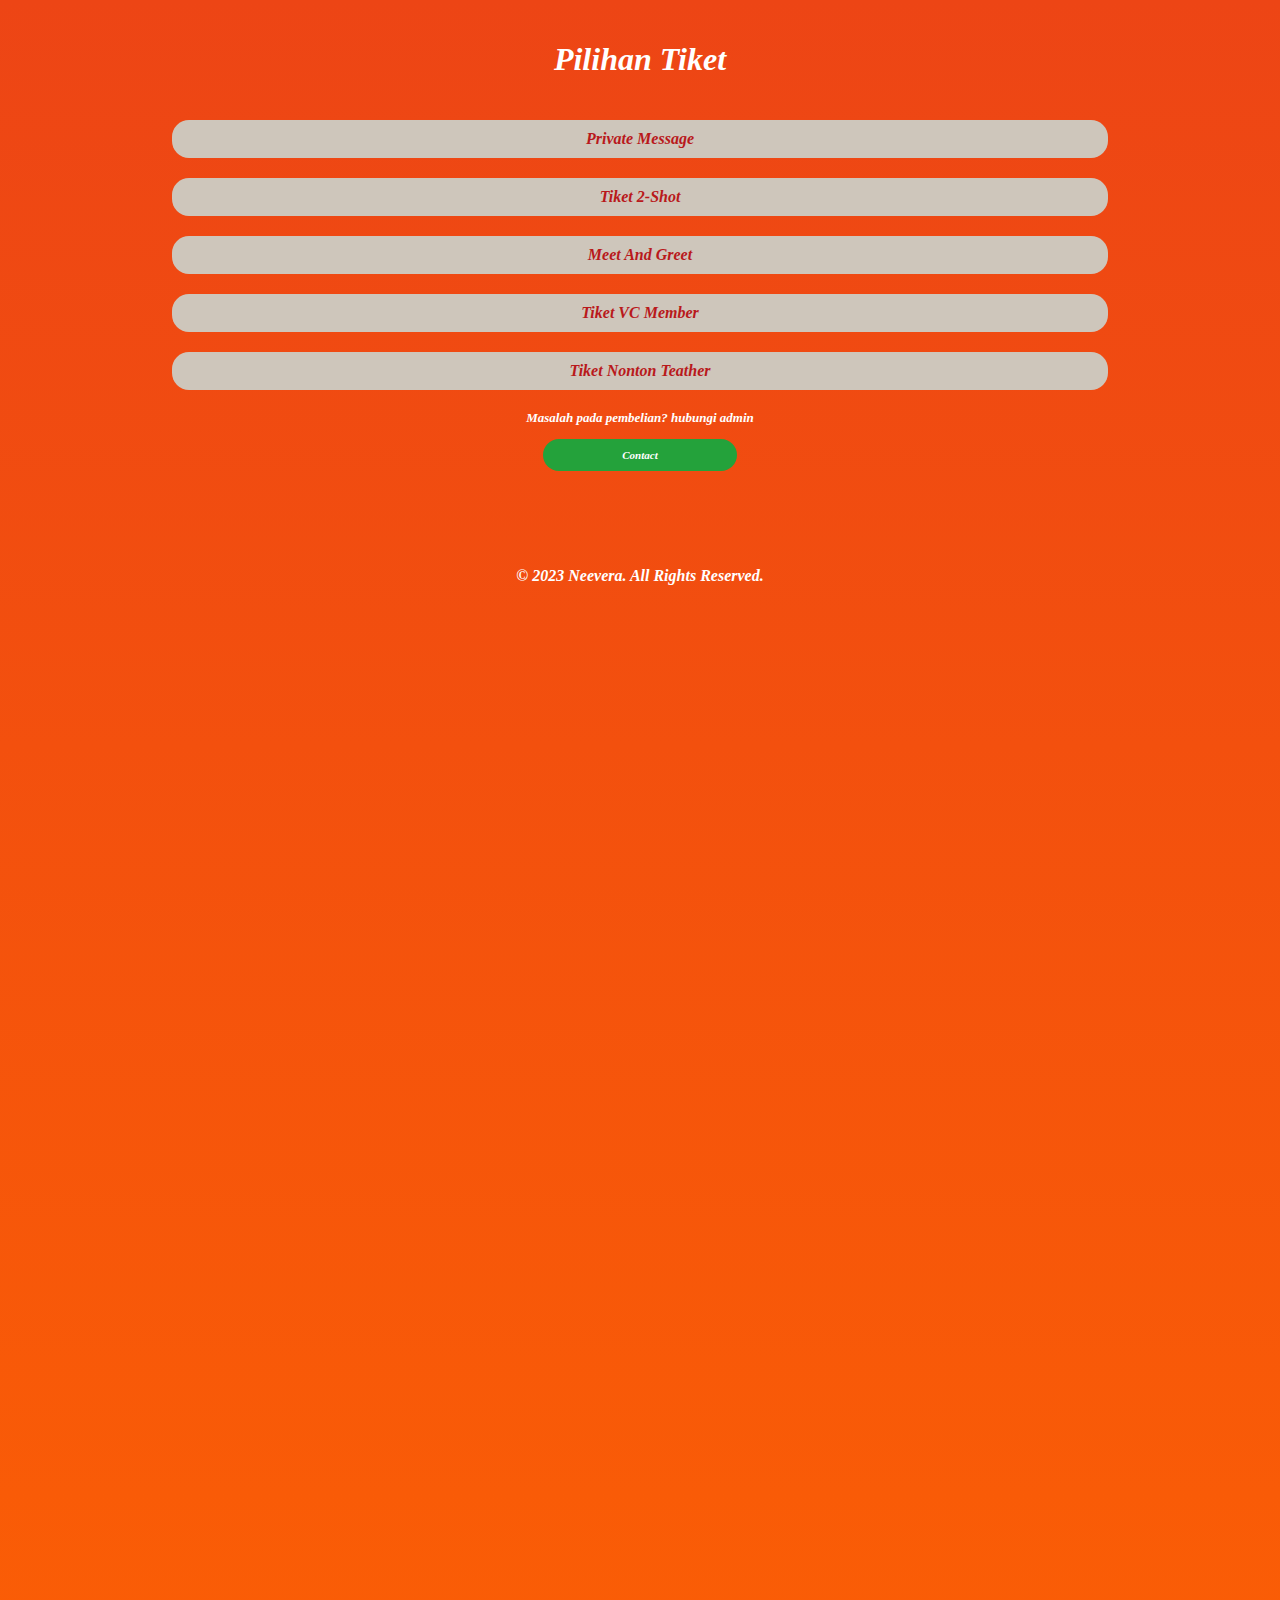
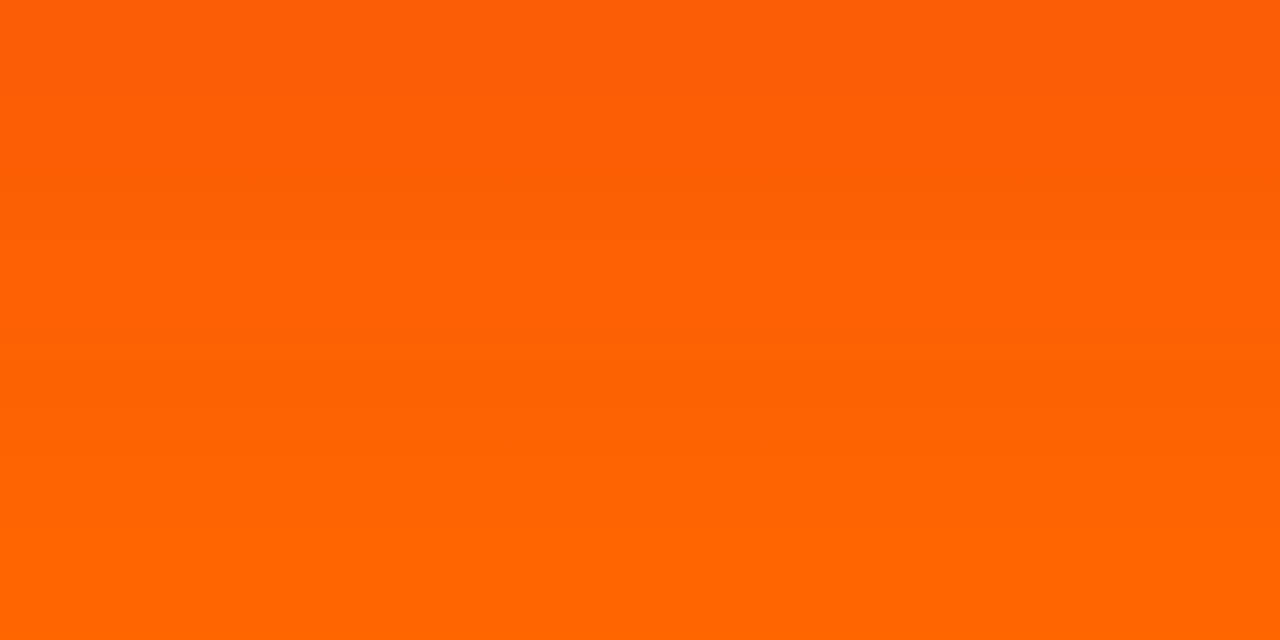
<file: produk.html>
<!DOCTYPE html>
<html lang="en">
<head>
  <meta charset="UTF-8">
  <meta name="viewport" content="width=device-width, initial-scale=1.0">
  <link rel="stylesheet" href="stylus.css">
  <meta http-equiv="X-UA-Compatible" content="ie=edge">
  <title>Select Tickets</title>
</head>
<body>
  <header>
    <h1>Pilihan Tiket</h1>
  </header>
  <main>
    <section class="admin">
      <a href="pm.html" class="btn">Private Message</a>
      <a href="info2shot.html" class="btn1">Tiket 2-Shot</a>
      <a href="#" class="btn2">Meet And Greet</a>
      <a href="#" class="btn3">Tiket VC Member</a>
      <a href="#" class="btn4">Tiket Nonton Teather</a>
      <p>Masalah pada pembelian? hubungi admin</p>
      <a href="https://wa.me/6285741639127" class="btn5">Contact</a>
    </section>
  </main>
  <footer>
        <p>&copy; 2023 Neevera. All Rights Reserved.</p>
    </footer>
  
</body>
</html>
</file>
<file: styles.css>
body {
    font-family: Arial, sans-serif;
    margin: 0;
    padding: 0;
}

header {
    background-color: #007bff;
    color: #fff;
    text-align: center;
    padding: 20px;
}

header h1 {
    font-size: 36px;
    margin: 0;
}

header p {
    font-size: 18px;
}

main {
    text-align: center;
    padding: 20px;
}

.promo {
    margin: 50px;
    padding: 30px;
    border: 1px solid #ccc;
    border-radius: 5px;
    background-color: #f7f7f7;
}

.promo h2 {
    font-size: 24px;
    margin: 10px 0;
}

.promo p {
    font-size: 18px;
}

.btn {
    display: inline-block;
    padding: 10px 20px;
    background-color: #007bff;
    color: #fff;
    text-decoration: none;
    border-radius: 5px;
    transition: background-color 0.3s ease;
}

.btn:hover {
    background-color: #0056b3;
}

footer {
    bottom: 0;
    background-color: #007bff;
    color: #fff;
    text-align: center;
    padding: 10px;
}
</file>
<file: pm.css>
.paket1 {
    text-align: left;
    color: #6759eb;
    margin: 50px;50px 
    border: 1px solid #ccc;
    border-radius: 17px;
    background-color: #f7f7f7;
    font-variant: small-caps;
    font-weight: bold;
    font-size: 18px;
}

.paket1 h3 {
  text-align: center;
  font-style: italic;
  padding-top: 15px;
  font-size: 20px
  font-family: Tahoma;
}

.paket1 li {
  list-style-type: none;
  padding-bottom: 3px;
}

.paket2 li {
  padding-bottom: 10px;
  list-style-type: none;
}

.untukfont {
  font-family: Georgia;
  font-style: italic;
  font-size: 14px;
  text-align: center;
  font-weight: bold;
  color: #28b221;
  font-variant: normal;
  
}

.btn1 {
  display: inline-block;
    margin: 20px;
    background-color: #28b221;
    color: #fff;
    width: 120px;
    padding: 7px 0px;
    font-weight: bold;
    font-size: 10px;
    text-decoration: none;
    border-radius: 17px;
    transition: background-color 0.1s ease;
    font-family: none;
    font-style: normal;
}

.btn1:hover {
    background-color: #1a7315;
}
</file>
<file: stylus.css>
body {
  background: linear-gradient(to bottom, #ed4515, #ff6600);
  background-repeat: no-repeat;
  height: 175vw;
  font-style: italic;
  font-weight: bold;
  margin: 0;
  padding: 0;
}
header {
   font-family: Georgia;
   color: white;
   text-align: center;
   padding: 20px;
}
main {
  text-align: center;
}
.btn {
    display: inline-block;
    padding: 10px 20px;
    background-color: #cec6bb;
    color: #b9191b;
    width: 70%;
    font-weight: bold;
    text-decoration: none;
    border-radius: 17px;
    transition: background-color 0.3s ease;
    
}

.btn:hover {
    background-color: #7a766f;
}

.btn1 {
    display: inline-block;
    margin: 20px;
    padding: 10px 20px;
    background-color: #cec6bb;
    color: #b9191b;
    width: 70%;
    font-weight: bold;
    text-decoration: none;
    border-radius: 17px;
    transition: background-color 0.3s ease;
    
}

.btn1:hover {
    background-color: #7a766f;
}
  
.btn2 {
    display: inline-block;
    padding: 10px 20px;
    background-color: #cec6bb;
    color: #b9191b;
    width: 70%;
    font-weight: bold;
    text-decoration: none;
    border-radius: 17px;
    transition: background-color 0.3s ease;
    
}

.btn2:hover {
    background-color: #7a766f;
}  

.btn3 {
    display: inline-block;
    margin: 20px;
    padding: 10px 20px;
    background-color: #cec6bb;
    color: #b9191b;
    width: 70%;
    font-weight: bold;
    text-decoration: none;
    border-radius: 17px;
    transition: background-color 0.3s ease;
    
}

.btn3:hover {
    background-color: #7a766f;
}

.btn4 {
    display: inline-block;
    padding: 10px 20px;
    background-color: #cec6bb;
    color: #b9191b;
    width: 70%;
    font-weight: bold;
    text-decoration: none;
    border-radius: 17px;
    transition: background-color 0.3s ease;
    
}

.btn4:hover {
    background-color: #7a766f;
}

.admin p {
    margin-top: 20px;
    color: #fff;
    font-size: 13px;
}

.btn5 {
    display: inline-block;
    padding: 10px 20px;
    background-color: #24a23b;
    font-size: 11px;
    color: #fff;
    width: 12%;
    font-weight: bold;
    text-decoration: none;
    border-radius: 17px;
    transition: background-color 0.3s ease;
    
}

.btn5:hover {
    background-color: #186e28;
}

footer {
    bottom: 0
    
    background-color: #007bff;
    color: #fff;
    text-align: center;
    padding: 10px;
    margin-top:70px;
}
</file>
